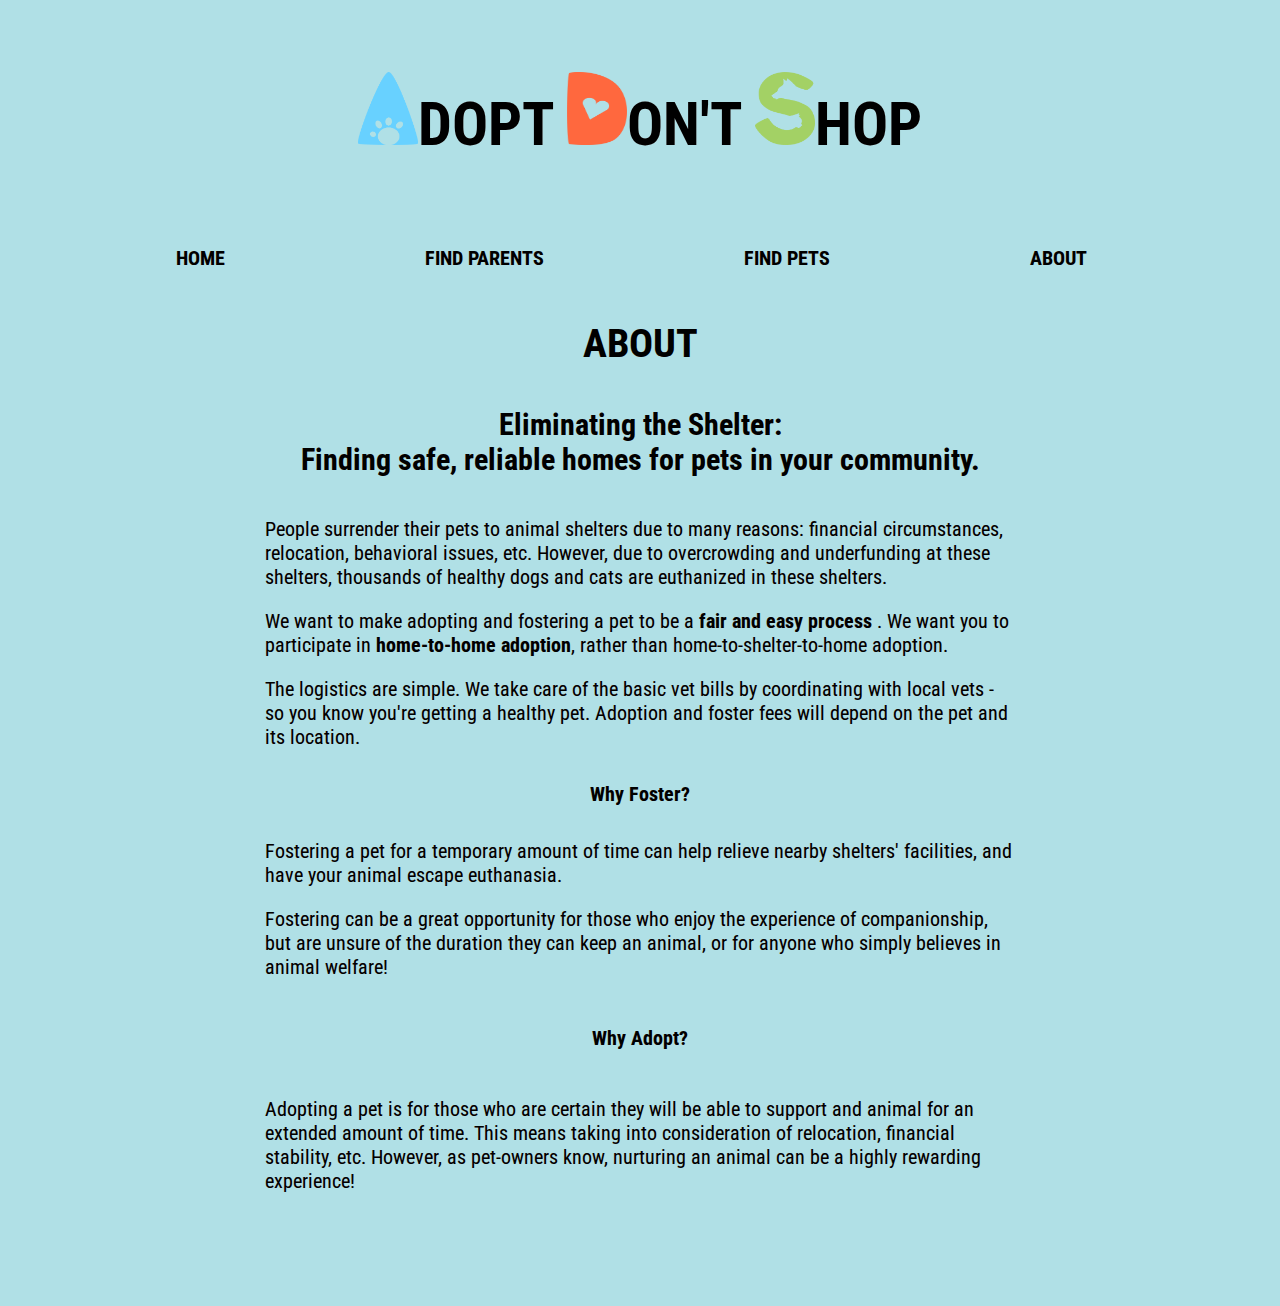
<file: about.html>
<!DOCTYPE html>
<html>
  <head>
    <link href="https://fonts.googleapis.com/css?family=Roboto+Condensed" rel="stylesheet">

  <style>
    #navbar {
      list-style-type: none;
      margin: 0;
      padding: 0;
      overflow: hidden;
      background-color: powderblue;
      white-space:nowrap;
      font-weight: bold;
    }

    #navbar li{
      display: inline;
      float: left;
    }

    li a {
      display: block;
      color: white;
      text-align: center;
      padding: 10px 100px;
      text-decoration: none;
      color: #000000;
    }

    li a:hover {
      border-bottom:3px solid #fff;
    }

    h1 {
      text-align: center;
      font-weight: bold;
      margin-left: 2cm;
      margin-right: 2cm;
      margin-bottom: 2cm;
      font-size: 300%;
    }
/*Joanns additions*/
    h3 {
    font-size: 200%;
    font-weight: bold;
}
    h4 {
    font-size: 150%
}
  h5 {
    font-size: 100%
  }
  h6 {
    font-size: 100%
  }
    body {
      background-color: powderblue;
      font-family: 'Roboto Condensed', sans-serif;
      text-shadow: 0.2px 0.2px 0.2px #aaa;
      text-align: center;
      font-size: 20px;
      color: black;
      margin-left: 2cm;
      margin-right: 2cm;
      margin-bottom: 3cm;
    }
    p {
      font-size: 20px;
      margin-left: 5cm;
      margin-right: 5cm;
      text-align: left;
    }
  </style>
  </head>



  <body>
  <br>
  <div class = "w3-container">
      <h1>
        <img src="Opener/assets/img/logoA.png" alt="A" width="60px" height="73px">DOPT 
        <img src="Opener/assets/img/logoD.png" alt="A" width="60px" height="73px">ON'T 
        <img src="Opener/assets/img/logoS.png" alt="A" width="60px" height="73px">HOP
      </h1>
     </d>

    <ul id="navbar">
      <li><a href="index.html">HOME</a></li>
      <li><a href="upload.html">FIND PARENTS</a></li>
      <li><a href="match.html">FIND PETS</a></li>
      <li><a href="index.html">ABOUT</a></li>
    </ul>
    <!--Joann added a container to hopefully make the text look cute  -->


    <h3>ABOUT</h3>
    <h4>Eliminating the Shelter:
    <br> Finding safe, reliable homes for pets in your community.</br></h4>


    <p>People surrender their pets to animal shelters due to many reasons:
      financial circumstances, relocation, behavioral issues, etc. However, due to
    overcrowding and underfunding at these shelters, thousands of healthy dogs and cats are
     euthanized in these shelters. </p>
    <p> We want to make adopting and fostering a pet to be a
        <b>  fair and easy process </b>. We want you to participate in <b>home-to-home adoption</b>, rather than home-to-shelter-to-home adoption.
        </p>
    <p> The logistics are simple. We take care of the basic vet bills by coordinating
      with local vets - so you know you're getting a healthy pet. Adoption and foster
      fees will depend on the pet and its location. </p>

        <h5> Why Foster? </h5>
        <p> Fostering a pet for a temporary amount of time can help
          relieve nearby shelters' facilities, and have your animal escape
          euthanasia.</p>
          <p> Fostering can be a great opportunity for those who
          enjoy the experience of companionship, but are unsure of the duration
          they can keep an animal, or for anyone who simply believes in animal
          welfare!  </p>

          <h6> Why Adopt? </h6>
          <p> Adopting a pet is for those who are certain they will be able to support
            and animal for an extended amount of time. This means taking into consideration
            of relocation, financial stability, etc. However, as pet-owners know,
          nurturing an animal can be a highly rewarding experience!</p>



</div>
</body>
</html>
</file>
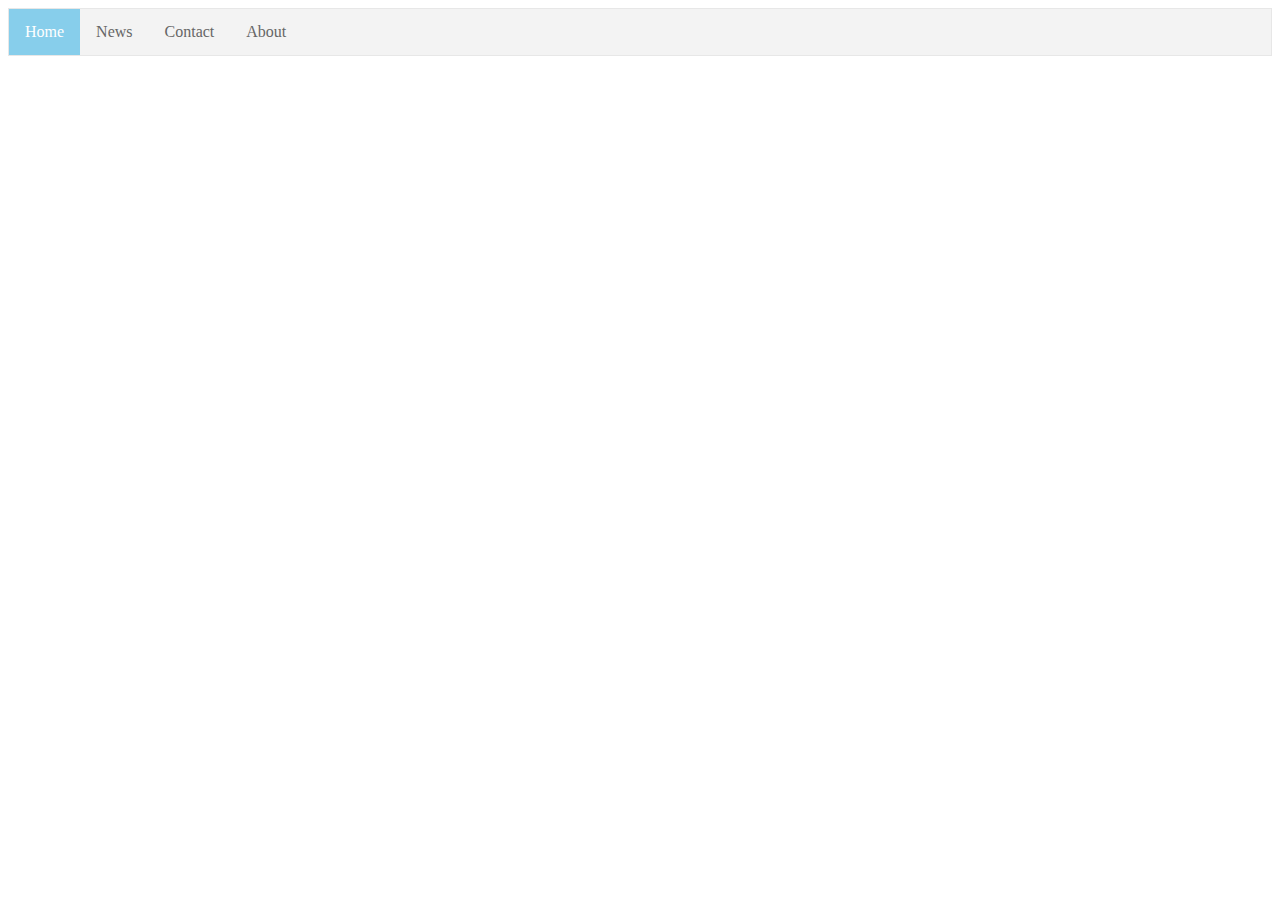
<file: Anotherdummy.html>
<!DOCTYPE html>
<html>
<head>
<style>

/*Navigation Bar Yall*/
ul {
    list-style-type: none;
    margin: 0;
    padding: 0;
    overflow: hidden;
    border: 1px solid #e7e7e7;
    background-color: #f3f3f3;
}

li {
    float: left;
}

li a {
    display: block;
    color: #666;
    text-align: center;
    padding: 14px 16px;
    text-decoration: none;
}

li a:hover:not(.active) {
    background-color: #ddd;
}

li a.active {
    color: white;
    background-color: #87CEEB;
}
</style>
</head>
<body>

<ul>
  <li><a class="active" href="#home">Home</a></li>
  <li><a href="#news">News</a></li>
  <li><a href="#contact">Contact</a></li>
  <li><a href="#about">About</a></li>
</ul>
<!--Navigation Bar END  -->
</body>
</html>
</file>
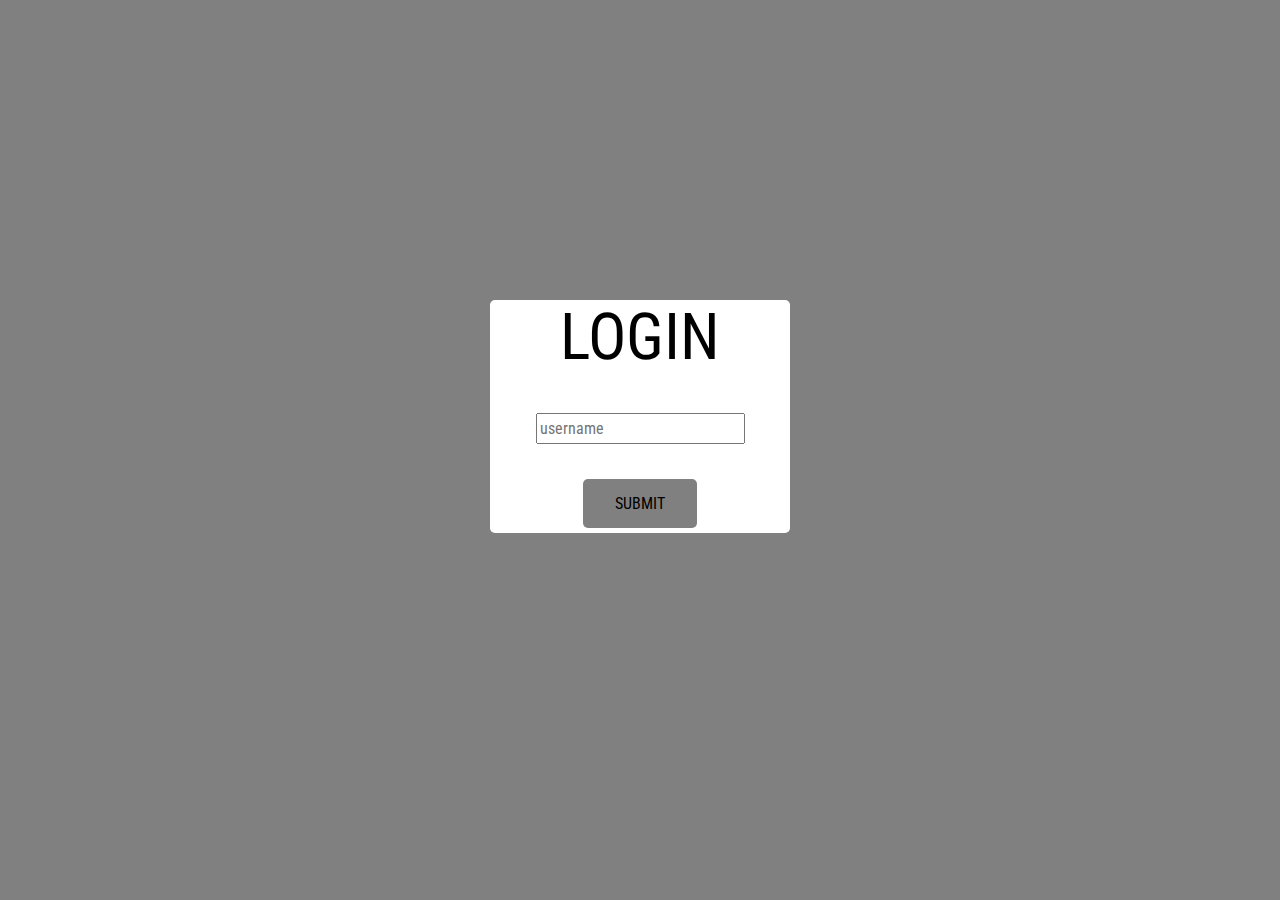
<file: login.html>
<!DOCTYPE html>
<html>
  <head>
    <meta charset="utf-8">
    <title>
      Login
    </title>
    <script src="login.js"></script>
    <link rel="stylesheet" href="login.css">
    <link href="https://fonts.googleapis.com/css?family=Roboto+Condensed" rel="stylesheet">
  </head>
  <body>
    <div id="login">
      LOGIN
      <div>
        <input type="text" placeholder="username" id="username"></input>
      </div>
      <div>
        <button type="button" id="submitUsername" onclick="newUser();">SUBMIT</button>
      </div>
    </div>
  </body>
</html>
</file>
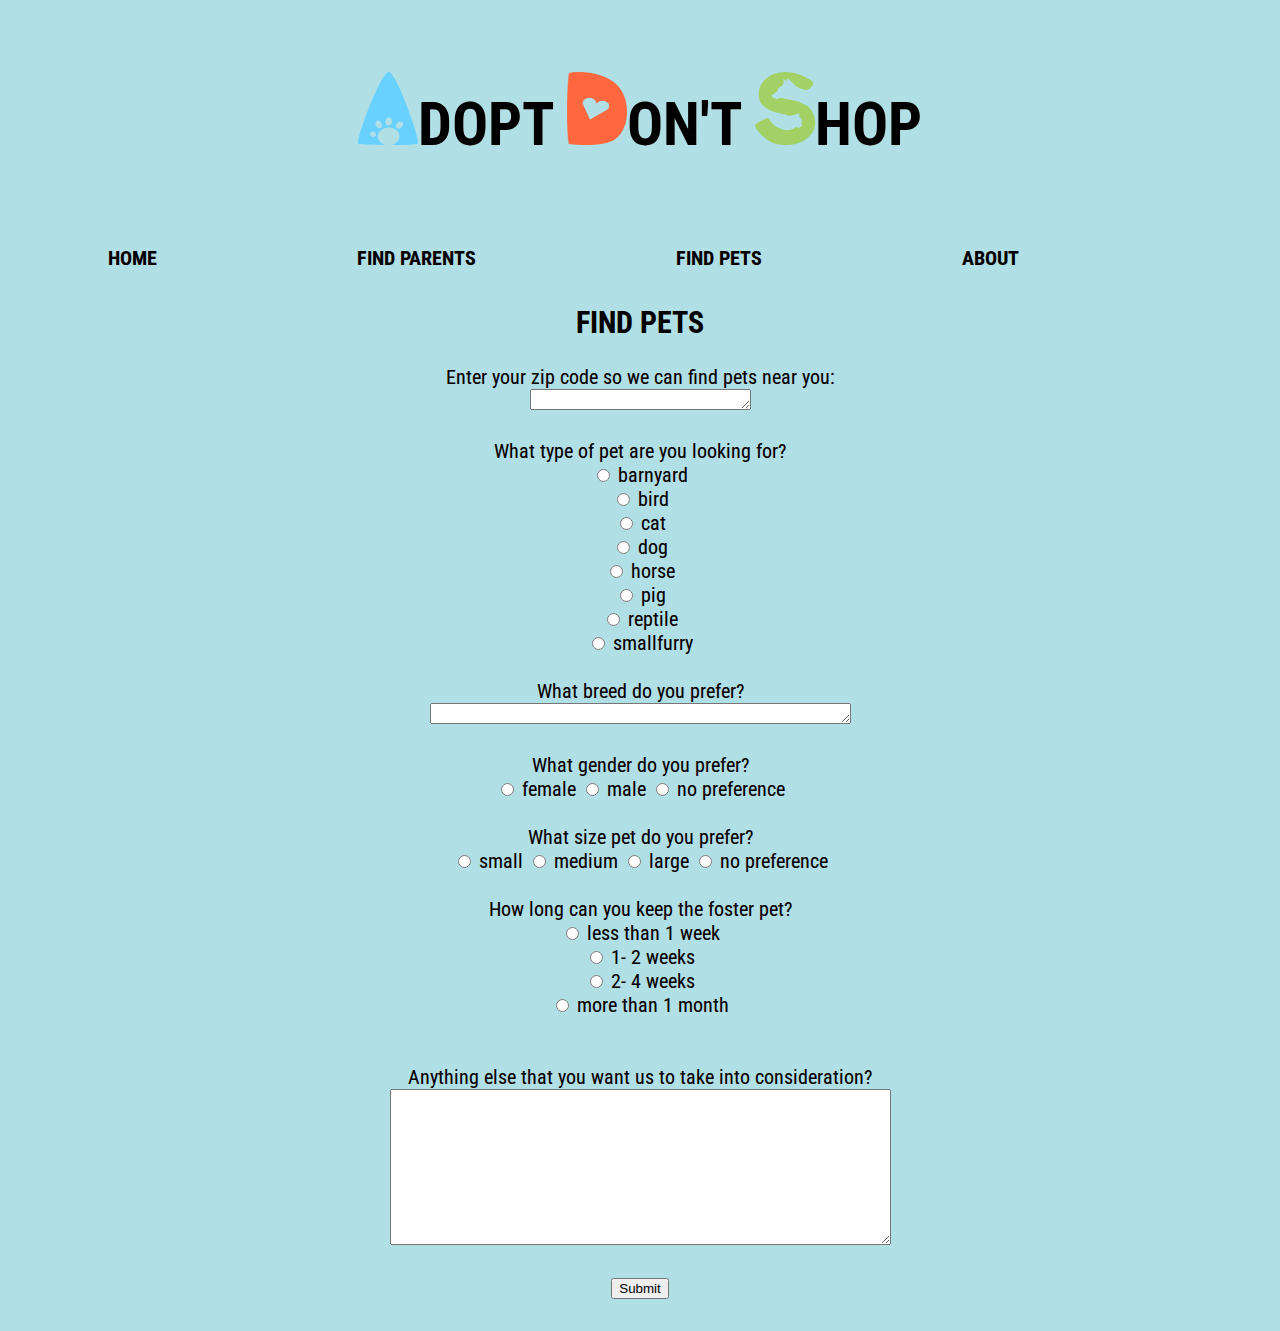
<file: match.html>
<!DOCTYPE html>
<html>
  <head>
    <link href="https://fonts.googleapis.com/css?family=Roboto+Condensed" rel="stylesheet">

  <style>
    #navbar {
      list-style-type: none;
      margin: 0;
      padding: 0;
      overflow: hidden;
      background-color: powderblue;
      white-space:nowrap;
      font-weight: bold;
    }

    #navbar li{
      display: inline;
      float: left;
    }

    li a {
      display: block;
      color: white;
      text-align: center;
      padding: 10px 100px;
      text-decoration: none;
      color: #000000;
    }

    li a:hover {
      border-bottom:3px solid #fff;
    }

    h1 {
      text-align: center;
      font-weight: bold;
        margin-left: 2cm;
        margin-right: 2cm;
        margin-bottom: 2cm;
        font-size: 300%;
      }

    body {
      background-color: powderblue;
      font-family: 'Roboto Condensed', sans-serif;
      text-shadow: 0.2px 0.2px 0.2px #aaa;
      text-align: center;
      font-size: 20px;
      color: black;
    }

  </style>
  </head>


  <body>
    <br>
      <h1>
        <img src="Opener/assets/img/logoA.png" alt="A" width="60px" height="73px">DOPT 
        <img src="Opener/assets/img/logoD.png" alt="A" width="60px" height="73px">ON'T 
        <img src="Opener/assets/img/logoS.png" alt="A" width="60px" height="73px">HOP
      </h1>

    <ul id="navbar">
      <li><a href="index.html">HOME</a></li>
      <li><a href="upload.html">FIND PARENTS</a></li>
      <li><a href="match.html">FIND PETS</a></li>
      <li><a href="index.html">ABOUT</a></li>
    </ul>

    <h2> FIND PETS </h2>

    <form>
        Enter your zip code so we can find pets near you:<br>
        <textarea rows="1" cols="25" id="location"> </textarea>
        <br> <br>

        What type of pet are you looking for?<br>
        <div name="pref_type1">
          <input type="radio" name="type" value="barnyard"> barnyard <br>
          <input type="radio" name="type" value="bird"> bird <br>
          <input type="radio" name="type" value="cat"> cat <br>
          <input type="radio" name="type" value="dog"> dog <br>
        </div>

        <div name="pref_type2">
          <input type="radio" name="type" value="horse"> horse <br>
          <input type="radio" name="type" value="pig"> pig <br>
          <input type="radio" name="type" value="reptile"> reptile <br>
          <input type="radio" name="type" value="smallfurry"> smallfurry <br><br>
        </div>

        What breed do you prefer?<br>
        <textarea rows="1" cols="50" id="breed"> </textarea>
        <br> <br>

        What gender do you prefer?<br>
        <input type="radio" name="gender" value="female"> female
        <input type="radio" name="gender" value="male"> male
        <input type="radio" name="gender" value="none"> no preference <br><br>

        What size pet do you prefer?<br>
        <input type="radio" name="size" value="small"> small
        <input type="radio" name="size" value="medium"> medium
        <input type="radio" name="size" value="large"> large
        <input type="radio" name="size" value="none"> no preference <br><br>

        How long can you keep the foster pet?<br>
        <input type="radio" name="duration" value="one_week"> less than 1 week <br>
        <input type="radio" name="duration" value="2_week"> 1- 2 weeks <br>
        <input type="radio" name="duration" value="one_month"> 2- 4 weeks <br>
        <input type="radio" name="duration" value="other_len"> more than 1 month <br>
        <br> <br>

        Anything else that you want us to take into consideration?<br>
        <textarea rows="10" cols="60" id="comments"> </textarea>
        <br> <br>


      <input type="submit" value="Submit">
      <br> <br>
    </form>




</html>
</file>
<file: login.css>
body {
  background-color: gray;
}

#login {
  background-color: white;
  color: black;
  align-items: center;
  text-align: center;
  width: 300px;
  margin: auto;
  margin-top: 300px;
  font-family: Roboto Condensed;
  border-radius: 5px;
  font-size: 64px;
}

#username {
  height: 25px;
  font-family: Roboto Condensed;
  font-size: 16px;
}

#submitUsername {
  font-family: Roboto Condensed;
  background-color: gray;
  border: none;
  border-radius: 5px;
  padding: 15px 32px;
  font-size: 16px;
  margin-bottom: 5px;
}
</file>
